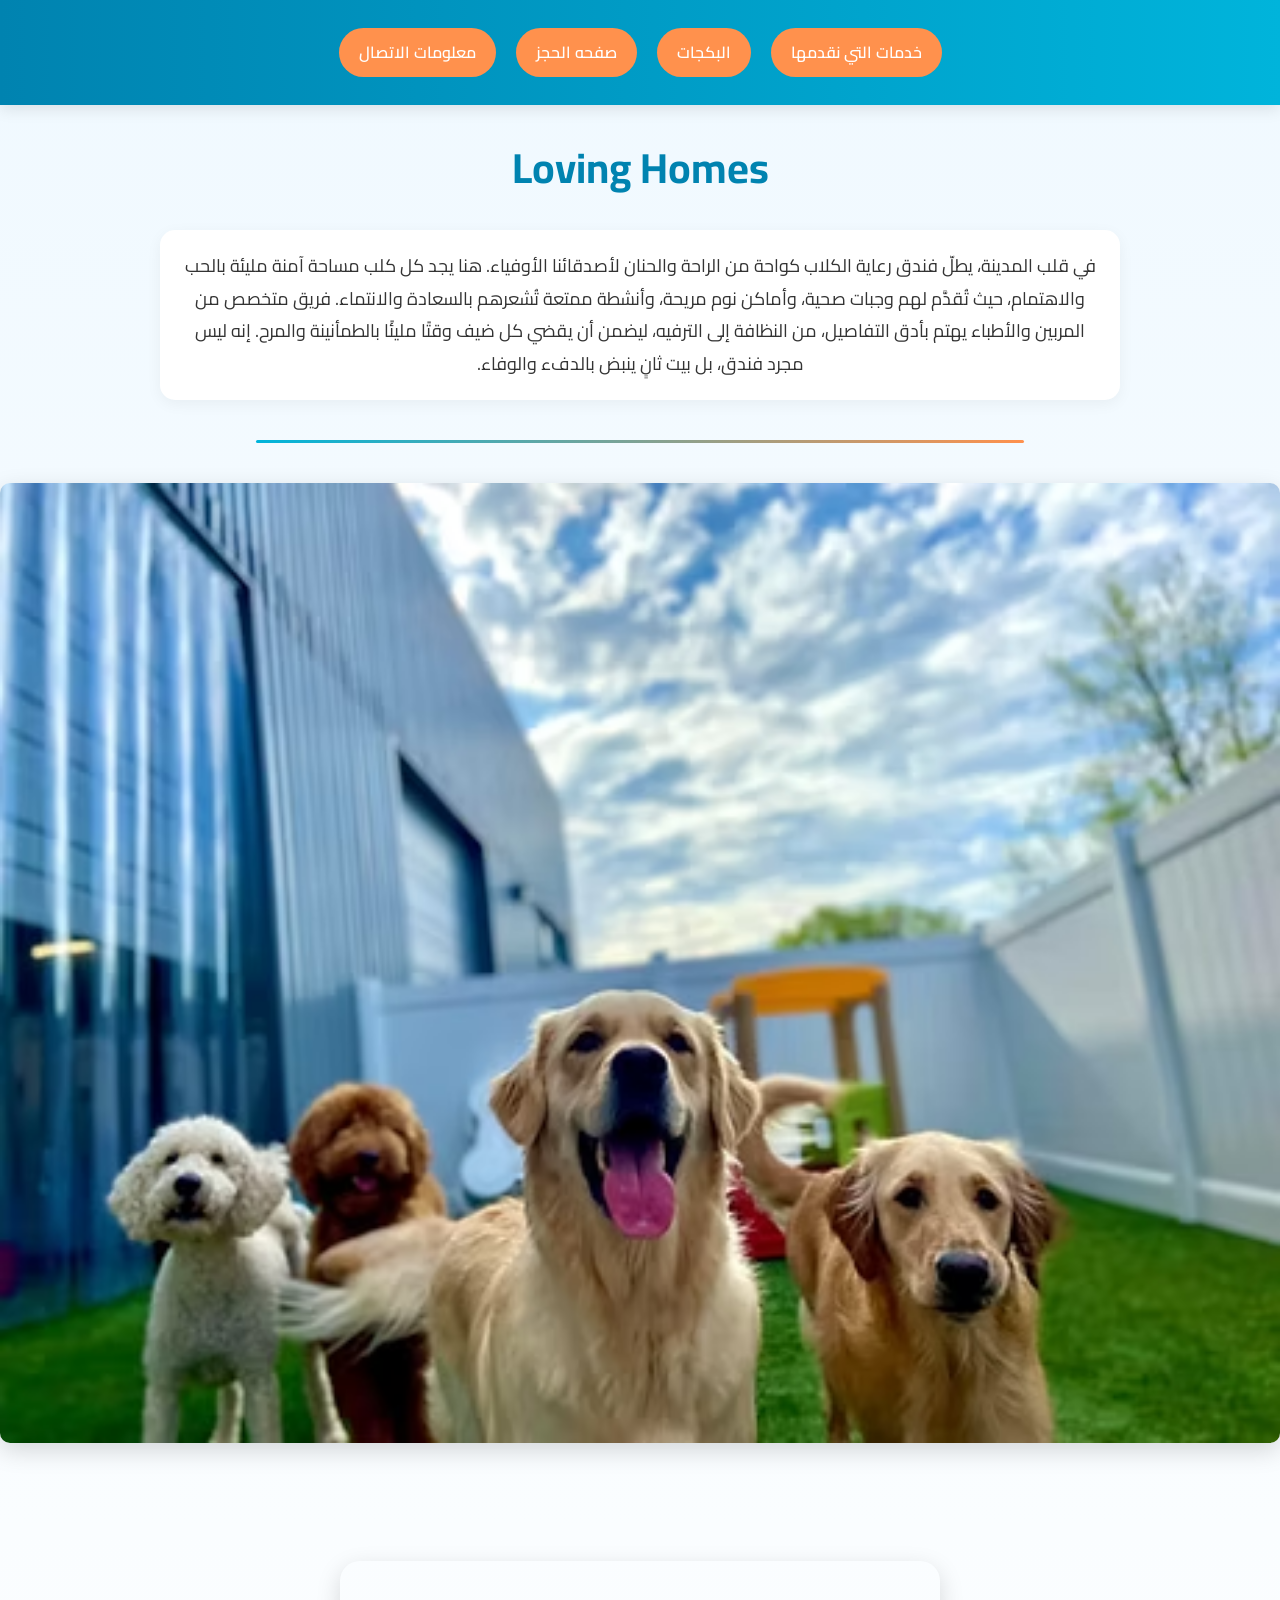
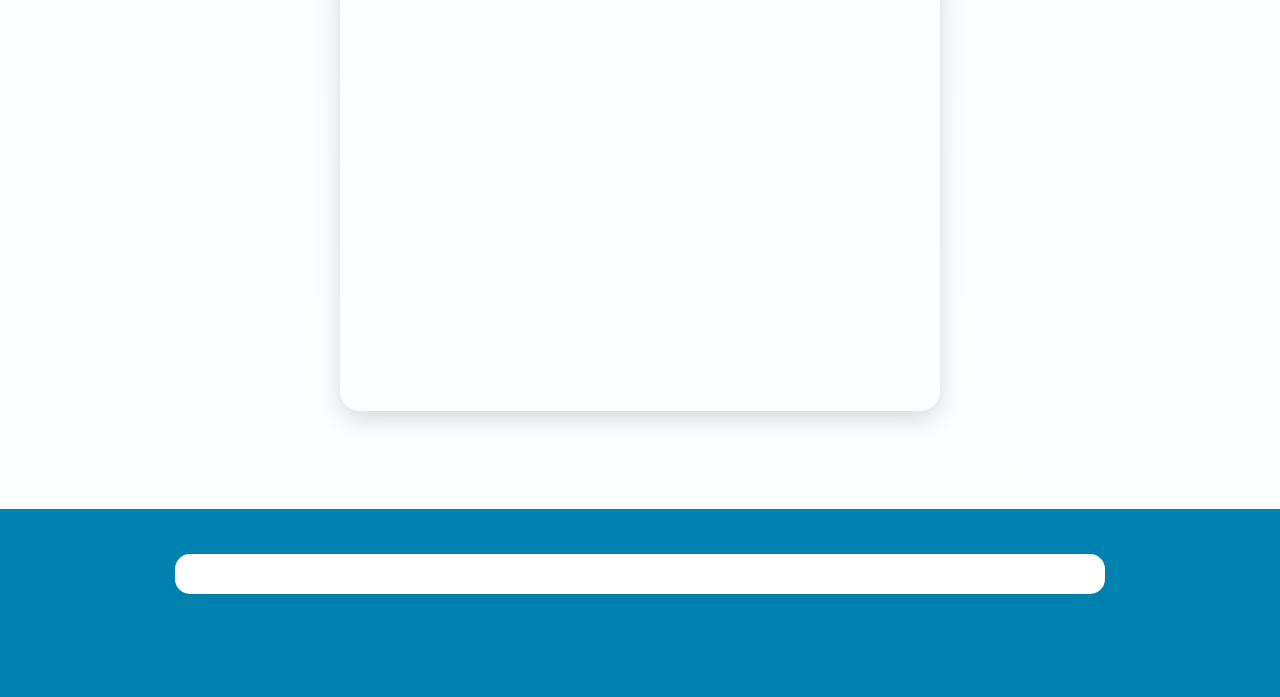
<file: index.html>
<!DOCTYPE html>
<html lang="ar"dir="rtl"> 
    <head>
        <link href="https://fonts.googleapis.com/css2?family=Cairo:wght@400;600;700&display=swap" rel="stylesheet">
<link rel="stylesheet" href="style.css">
        <meta charset="UTF-8">
    <meta name="viewport" content="width=device-width,initial-scale=1.0">
    <meta name="descriptian"content="نهتم بحيوانك">
    <meta name="Keywords"content="كل ما يلزم حيوانك">
    <meta name="author"content="saja">
    <title>الصفحه الرئيسيه</title>
    <link rel="stylesheet" res="style.css">
    </head>
    <body>
        <header>
           
            <nav>
        
                
                
<a href="room.html">خدمات التي نقدمها</a>

<a href="about.html"> البكجات </a>


<a href="boking.html">صفحه الحجز</a>

<a href="stcs.html"> معلومات الاتصال</a>
            </nav>
            
        </header>
<h1> Loving Homes</h1>
<p>
في قلب المدينة، يطلّ فندق رعاية الكلاب كواحة من الراحة والحنان لأصدقائنا الأوفياء. هنا يجد كل كلب مساحة آمنة مليئة بالحب والاهتمام، حيث تُقدَّم لهم وجبات صحية، وأماكن نوم مريحة، وأنشطة ممتعة تُشعرهم بالسعادة والانتماء. فريق متخصص من المربين والأطباء يهتم بأدق التفاصيل، من النظافة إلى الترفيه، ليضمن أن يقضي كل ضيف وقتًا مليئًا بالطمأنينة والمرح. إنه ليس مجرد فندق، بل بيت ثانٍ ينبض بالدفء والوفاء.
<hr>

<div class="slideshow-container">
    <img src=" كلاب.webp" alt="كلاب">
    <img src="كلاب2.avif" alt="كلاب2">
    <img src="كلاب3.jpg" alt="كلاب3">
</div>
<br>
<br><iframe src="https://www.google.com/maps/embed?pb=!1m18!1m12!1m3!1d944655.1823773517!2d113.47994635276287!3d22.351389419521244!2m3!1f0!2f0!3f0!3m2!1i1024!2i768!4f13.1!3m3!1m2!1s0x3403e2eda332980f%3A0xf08ab3badbeac97c!2sHong%20Kong!5e0!3m2!1sen!2sjo!4v1772530108064!5m2!1sen!2sjo" width="600" height="450" style="border:0;" allowfullscreen="" loading="lazy" referrerpolicy="no-referrer-when-downgrade"></iframe><br>


<footer>
    <p></p>
    <br>
    <a href="#"></a>
    <br>
    <a href="#"></a>
    


    <script src="script.js"></script>

</body>
</html>
</file>
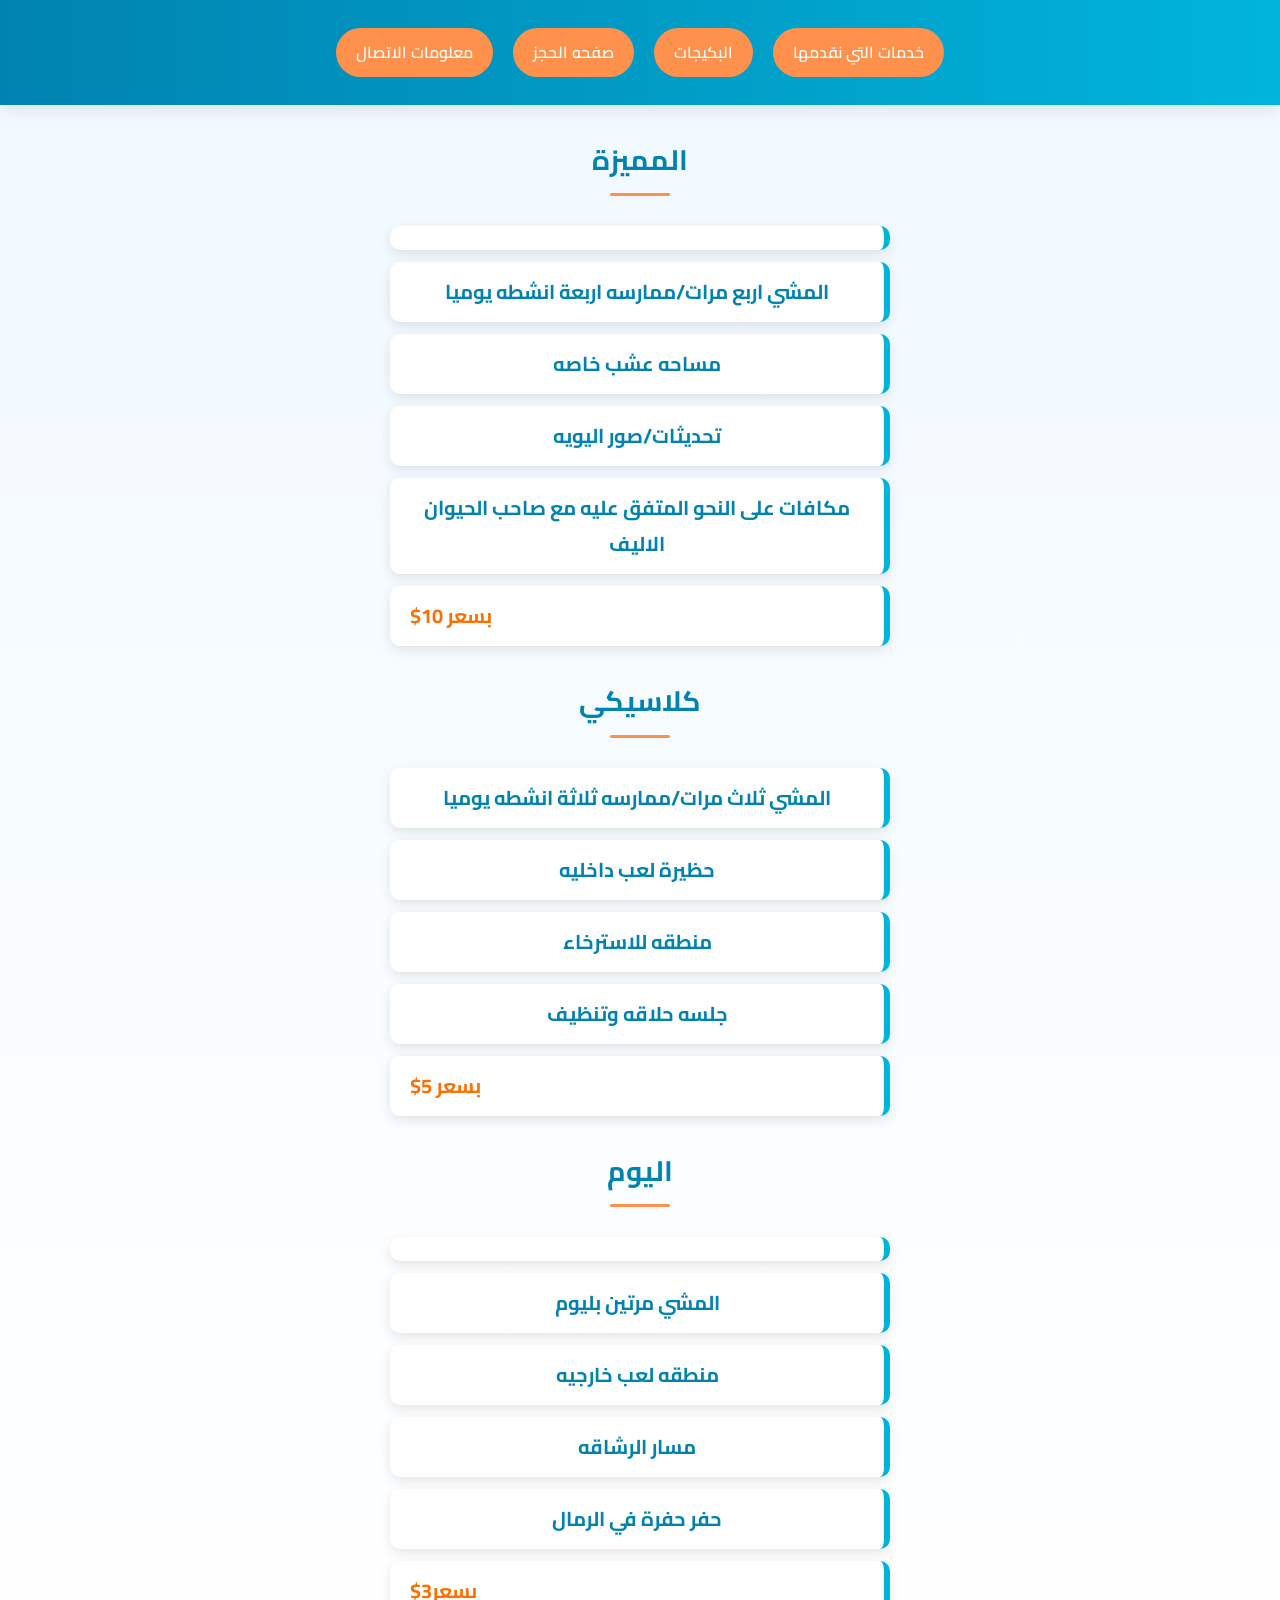
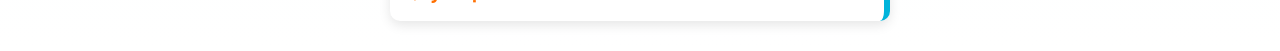
<file: about.html>
<!DOCTYPE html>
<html lang="ar"dir="rtl"> 
    <head>
        <link href="https://fonts.googleapis.com/css2?family=Cairo:wght@400;600;700&display=swap" rel="stylesheet">
<link rel="stylesheet" href="style.css">
        <meta charset="UTF-8">
    <meta name="viewport" content="width=device-width,initial-scale=1.0">
    <meta name="descriptian"content="هذا الموقع لفندق جذاب و مريح">
    <meta name="Keywords"content="مريح،ساحر،جذاب،استجمام">
    <meta name="author"content="saja">
    <title>اعرف عنا</title>
    <link rel="style" res="style.css">
    </head>
    <body>
         <header>
           
            <nav>
        
                
                
<a href="room.html">خدمات التي نقدمها</a>

<a href="about.html"> البكيجات </a>


<a href="boking.html">صفحه الحجز</a>

<a href="stcs.html"> معلومات الاتصال</a>
            </nav>
            
        </header>
      
     
     
        <h2>المميزة</h2>
<ul class="package">
   <li>
    <li>المشي اربع مرات/ممارسه اربعة انشطه يوميا</li>
            <li>مساحه عشب خاصه</li>
            <li>تحديثات/صور اليويه</li>
            <li>مكافات على النحو المتفق عليه مع صاحب الحيوان الاليف</li>
            <li>بسعر 10$</li>
   </li>
</ul>
            
        
        <h2>كلاسيكي</h2>
<ul class="package">
   <li>المشي ثلاث مرات/ممارسه ثلاثة انشطه يوميا</li>
            <li>حظيرة لعب داخليه</li>
            <li>منطقه للاسترخاء</li>
            <li>جلسه حلاقه وتنظيف</li>
            <li>بسعر 5$</li></li>

            
        </ul>
        <h2>اليوم</h2>
<ul class="package">
   <li><li>المشي مرتين بليوم</li>
        <li>منطقه لعب خارجيه</li>
        <li>مسار الرشاقه</li>
        <li>حفر حفرة في الرمال</li>
        <li>بسعر3$</li></li>
</ul>

        
     
        <script src="script.js"></script>
    </body>
    <html>
</file>
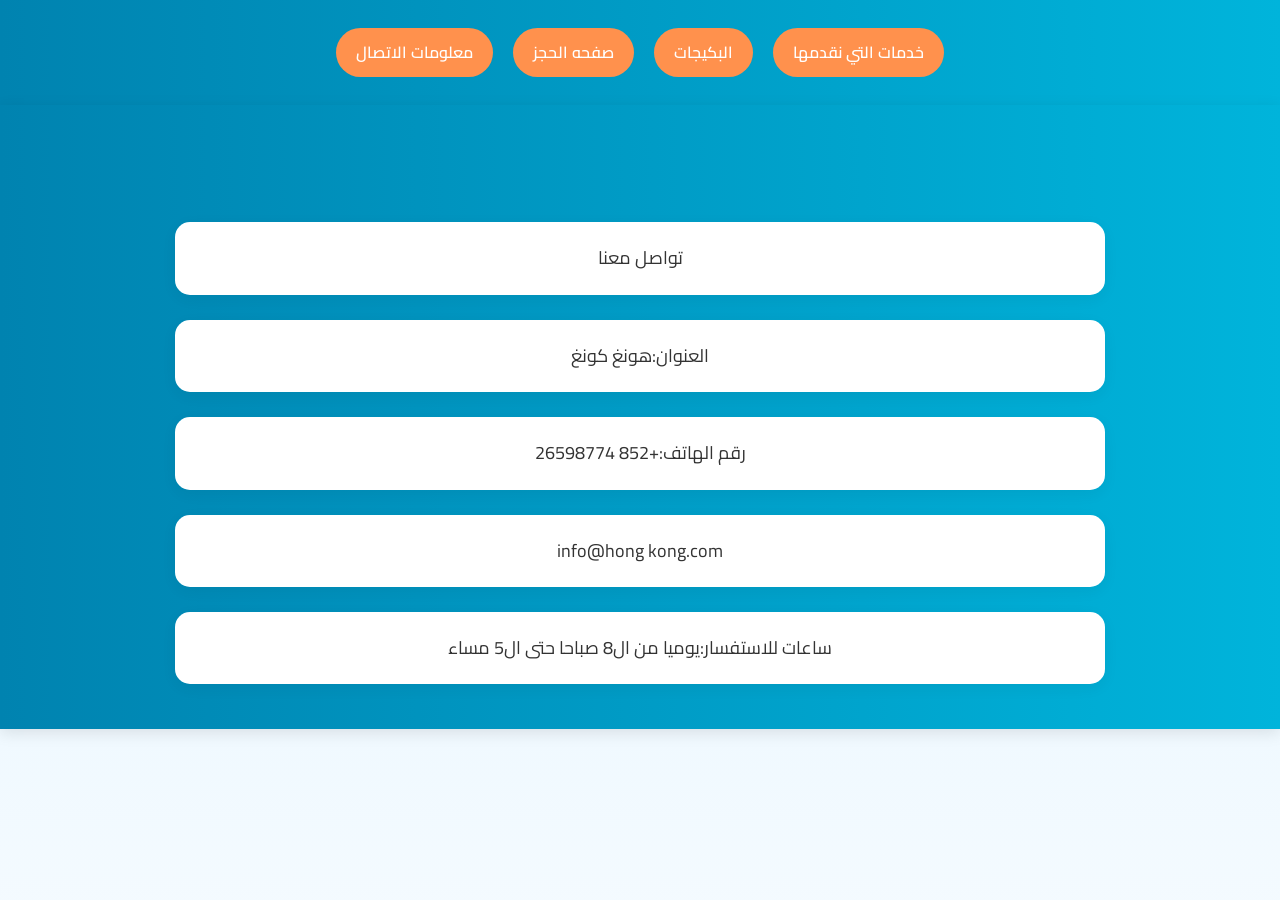
<file: stcs.html>
<!DOCTYPE html>
<html lang="ar"dir="rtl"> 
    <head>
        <link href="https://fonts.googleapis.com/css2?family=Cairo:wght@400;600;700&display=swap" rel="stylesheet">
<link rel="stylesheet" href="style.css">
        <meta charset="UTF-8">
    <meta name="viewport" content="width=device-width,initial-scale=1.0">
    <meta name="descriptian"content="نهتم بحيوانك">
    <meta name="Keywords"content="كل ما يلزم حيوانك">
    <meta name="author"content="saja">
    <title>الصفحه الرئيسيه</title>
    <link rel="stylesheet" res="style.css">
    </head>
    <body>
        <header>
           
            <nav>
        
                
                
<a href="room.html">خدمات التي نقدمها</a>

<a href="about.html"> البكيجات </a>


<a href="boking.html">صفحه الحجز</a>

<a href="stcs.html"> معلومات الاتصال</a>
            </nav>
            
        </header> 
        <header>
            <h3></h3>
            <nav>
                <br>
               
                <br>
        <p>تواصل معنا</p>
        <p>العنوان:هونغ كونغ</p>
        <p>رقم الهاتف:+852 26598774</p>
        <p>info@hong kong.com</p>
        <p>ساعات للاستفسار:يوميا من ال8 صباحا حتى ال5 مساء</p>
        
    </body>
</file>
<file: style.css>
/* إعدادات عامة */
* {
    margin: 0;
    padding: 0;
    box-sizing: border-box;
}

body {
    font-family: 'Cairo', sans-serif;
    background: linear-gradient(to bottom, #f0f9ff, #ffffff);
    color: #333;
    line-height: 1.8;
    direction: rtl;
}

/* الهيدر */
header {
    background: linear-gradient(to left, #00b4db, #0083b0);
    padding: 25px;
    text-align: center;
    box-shadow: 0 4px 15px rgba(0,0,0,0.1);
}

/* روابط التنقل */
nav a {
    display: inline-block;
    margin: 8px;
    padding: 12px 25px;
    text-decoration: none;
    color: white;
    background: #ff914d;
    border-radius: 30px;
    font-weight: 600;
    transition: all 0.3s ease;
}

nav a:hover {
    background: #ff6f00;
    transform: translateY(-3px);
    box-shadow: 0 6px 15px rgba(0,0,0,0.2);
}

/* العناوين */
h1 {
    text-align: center;
    margin-top: 25px;
    font-size: 42px;
    color: #0083b0;
}

h3 {
    text-align: center;
    margin-top: 15px;
    color: #555;
}

/* الفقرة */
p {
    width: 75%;
    margin: 25px auto;
    font-size: 18px;
    text-align: center;
    background: white;
    padding: 20px;
    border-radius: 15px;
    box-shadow: 0 4px 15px rgba(0,0,0,0.05);
}

/* الصورة */
img {
    display: block;
    margin: 30px auto;
    width: 65%;
    border-radius: 20px;
    box-shadow: 0 8px 25px rgba(0,0,0,0.15);
    transition: transform 0.4s ease;
}

img:hover {
    transform: scale(1.03);
}

/* الخريطة */
iframe {
    display: block;
    margin: 30px auto;
    border-radius: 20px;
    box-shadow: 0 8px 25px rgba(0,0,0,0.15);
}

/* خط فاصل */
hr {
    width: 60%;
    margin: 40px auto;
    border: none;
    height: 3px;
    background: linear-gradient(to right, #00b4db, #ff914d);
    border-radius: 5px;
}

/* الفوتر */
footer {
    background: #0083b0;
    color: white;
    text-align: center;
    padding: 25px;
    margin-top: 40px;
}

/* تأثير دخول ناعم */
body {
    animation: fadeIn 1.2s ease-in;
}

@keyframes fadeIn {
    from {opacity: 0;}
    to {opacity: 1;}
}

/* تحسين للموبايل */
@media (max-width: 768px) {
    p {
        width: 90%;
    }

    img {
        width: 90%;
    }

    iframe {
        width: 95%;
        height: 300px;
    }
}
/* رابط الرجوع للصفحة الرئيسية */
body > a {
    display: inline-block;
    margin: 20px;
    padding: 10px 20px;
    background: #0083b0;
    color: white;
    text-decoration: none;
    border-radius: 25px;
    font-weight: 600;
    transition: 0.3s;
}

body > a:hover {
    background: #00b4db;
    transform: translateY(-3px);
}

/* تنسيق عناوين البكجات */
ol {
    list-style: none;
    text-align: center;
    margin-top: 40px;
}

ol li {
    font-size: 28px;
    font-weight: 700;
    color: #0083b0;
    margin-bottom: 15px;
}

/* صندوق تفاصيل البكج */
u {
    display: block;
    width: 70%;
    margin: 0 auto 40px auto;
    padding: 25px;
    background: white;
    border-radius: 20px;
    box-shadow: 0 8px 25px rgba(0,0,0,0.08);
    text-decoration: none;
    transition: 0.3s;
}

u:hover {
    transform: translateY(-5px);
}

/* عناصر القائمة داخل البكج */
u li {
    list-style: none;
    padding: 8px 0;
    font-size: 17px;
    border-bottom: 1px solid #eee;
}

u li:last-child {
    border-bottom: none;
    font-weight: bold;
    color: #ff6f00;
    font-size: 20px;
}

/* تحسين للموبايل */
@media (max-width: 768px) {
    u {
        width: 90%;
    }
}
..slideshow-container {
    max-width: 700px;
    margin: 20px auto;
    position: relative;
}

.slideshow-container img {
    width :100%;
    display: none;
    border-radius: 10px;
    box-shadow: 0 8px 25px rgba(0,0,0,0.15);
}
/* إعدادات عامة */
* {
    margin: 0;
    padding: 0;
    box-sizing: border-box;
}

body {
    font-family: 'Cairo', sans-serif;
    background: linear-gradient(to bottom, #f0f9ff, #ffffff);
    color: #333;
    line-height: 1.8;
    direction: rtl;
}

/* الهيدر */
header {
    background: linear-gradient(to left, #00b4db, #0083b0);
    padding: 20px;
    text-align: center;
    box-shadow: 0 4px 15px rgba(0,0,0,0.1);
}

/* روابط التنقل */
nav a {
    display: inline-block;
    margin: 8px;
    padding: 10px 20px;
    text-decoration: none;
    color: white;
    background: #ff914d;
    border-radius: 25px;
    font-weight: 600;
    transition: all 0.3s ease;
}

nav a:hover {
    background: #ff6f00;
    transform: translateY(-3px);
    box-shadow: 0 6px 15px rgba(0,0,0,0.2);
}

/* العناوين */
h2 {
    text-align: center;
    margin: 30px 0 20px 0;
    font-size: 28px;
    color: #0083b0;
    position: relative;
}

h2::after {
    content: "";
    display: block;
    width: 60px;
    height: 3px;
    background: #ff914d;
    margin: 8px auto 0;
    border-radius: 5px;
}

/* القوائم */
ul.package {
    list-style: none;
    padding: 0;
    max-width: 700px;
    margin: 0 auto 40px auto;
}

ul.package li {
    background: #fff;
    margin: 12px 0;
    padding: 14px 20px;
    border-radius: 10px;
    box-shadow: 0 4px 10px rgba(0,0,0,0.1);
    transition: transform 0.3s ease, background 0.3s ease;
    border-right: 5px solid #00b4db;
}

ul.package li:hover {
    transform: translateX(-5px);
    background: #f0f8ff;
}

/* الفوتر */
footer {
    background: #0083b0;
    color: white;
    text-align: center;
    padding: 20px;
    margin-top: 40px;
}

/* تأثير دخول ناعم */
body {
    animation: fadeIn 1.2s ease-in;
}

@keyframes fadeIn {
    from {opacity: 0;}
    to {opacity: 1;}
}

/* تحسين للموبايل */
@media (max-width: 768px) {
    ul.package {
        width: 90%;
    }

    nav a {
        padding: 8px 15px;
        margin: 5px;
    }
}
/* إعدادات عامة */
* {
    margin: 0;
    padding: 0;
    box-sizing: border-box;
}

body {
    font-family: 'Cairo', sans-serif;
    background: linear-gradient(to bottom, #f0f9ff, #ffffff);
    color: #333;
    line-height: 1.8;
    direction: rtl;
}

/* الهيدر */
header {
    background: linear-gradient(to left, #00b4db, #0083b0);
    padding: 20px;
    text-align: center;
    box-shadow: 0 4px 15px rgba(0,0,0,0.1);
}

/* روابط التنقل */
nav a {
    display: inline-block;
    margin: 8px;
    padding: 10px 20px;
    text-decoration: none;
    color: white;
    background: #ff914d;
    border-radius: 25px;
    font-weight: 600;
    transition: all 0.3s ease;
}

nav a:hover {
    background: #ff6f00;
    transform: translateY(-3px);
    box-shadow: 0 6px 15px rgba(0,0,0,0.2);
}

/* العناوين */
h2 {
    text-align: center;
    margin: 30px 0 20px 0;
    font-size: 28px;
    color: #0083b0;
    position: relative;
}

h2::after {
    content: "";
    display: block;
    width: 60px;
    height: 3px;
    background: #ff914d;
    margin: 8px auto 0;
    border-radius: 5px;
}

/* القوائم (البكجات) */
ul.package {
    list-style: none;
    padding: 0;
    max-width: 700px;
    margin: 0 auto 40px auto;
}

ul.package li {
    background: #fff;
    margin: 12px 0;
    padding: 14px 20px;
    border-radius: 12px;
    box-shadow: 0 4px 12px rgba(0,0,0,0.1);
    transition: transform 0.3s ease, background 0.3s ease;
    border-right: 6px solid #00b4db;
    font-size: 18px;
}

ul.package li:hover {
    transform: translateX(-5px);
    background: #f0f8ff;
}

/* السعر */
ul.package li:last-child {
    font-weight: bold;
    color: #ff6f00;
    font-size: 20px;
    text-align: left;
}

/* الفوتر */
footer {
    background: #0083b0;
    color: white;
    text-align: center;
    padding: 20px;
    margin-top: 40px;
}

/* تأثير دخول ناعم */
body {
    animation: fadeIn 1.2s ease-in;
}

@keyframes fadeIn {
    from {opacity: 0;}
    to {opacity: 1;}
}

/* تحسين للموبايل */
@media (max-width: 768px) {
    ul.package {
        width: 90%;
    }

    nav a {
        padding: 8px 15px;
        margin: 5px;
    }
}
/* إعدادات عامة */
* {
    margin: 0;
    padding: 0;
    box-sizing: border-box;
}

body {
    font-family: 'Cairo', sans-serif;
    background: linear-gradient(to bottom, #f0f9ff, #ffffff);
    color: #333;
    line-height: 1.8;
    direction: rtl;
}

/* الهيدر */
header {
    background: linear-gradient(to left, #00b4db, #0083b0);
    padding: 20px;
    text-align: center;
    box-shadow: 0 4px 15px rgba(0,0,0,0.1);
}

/* روابط التنقل */
nav a {
    display: inline-block;
    margin: 8px;
    padding: 10px 20px;
    text-decoration: none;
    color: white;
    background: #ff914d;
    border-radius: 25px;
    font-weight: 600;
    transition: all 0.3s ease;
}

nav a:hover {
    background: #ff6f00;
    transform: translateY(-3px);
    box-shadow: 0 6px 15px rgba(0,0,0,0.2);
}

/* العناوين */
h2 {
    text-align: center;
    margin: 30px 0 20px 0;
    font-size: 28px;
    color: #0083b0;
    position: relative;
}

h2::after {
    content: "";
    display: block;
    width: 60px;
    height: 3px;
    background: #ff914d;
    margin: 8px auto 0;
    border-radius: 5px;
}

/* القوائم (البكجات) */
ul.package {
    list-style: none;
    padding: 0;
    max-width: 700px;
    margin: 0 auto 40px auto;
}

ul.package li {
    background: #fff;
    margin: 12px 0;
    padding: 14px 20px;
    border-radius: 12px;
    box-shadow: 0 4px 12px rgba(0,0,0,0.1);
    transition: transform 0.3s ease, background 0.3s ease;
    border-right: 6px solid #00b4db;
    font-size: 18px;
}

ul.package li:hover {
    transform: translateX(-5px);
    background: #f0f8ff;
}

/* السعر */
ul.package li:last-child {
    font-weight: bold;
    color: #ff6f00;
    font-size: 20px;
    text-align: left;
}

/* الفوتر */
footer {
    background: #0083b0;
    color: white;
    text-align: center;
    padding: 20px;
    margin-top: 40px;
}

/* تأثير دخول ناعم */
body {
    animation: fadeIn 1.2s ease-in;
}

@keyframes fadeIn {
    from {opacity: 0;}
    to {opacity: 1;}
}

/* تحسين للموبايل */
@media (max-width: 768px) {
    ul.package {
        width: 90%;
    }

    nav a {
        padding: 8px 15px;
        margin: 5px;
    }
}
/* إعدادات عامة */
* {
    margin: 0;
    padding: 0;
    box-sizing: border-box;
}

body {
    font-family: 'Cairo', sans-serif;
    background: linear-gradient(to bottom, #f0f9ff, #ffffff);
    color: #333;
    line-height: 1.8;
    direction: rtl;
}

/* الهيدر */
header {
    background: linear-gradient(to left, #00b4db, #0083b0);
    padding: 20px;
    text-align: center;
    box-shadow: 0 4px 15px rgba(0,0,0,0.1);
}

/* روابط التنقل */
nav a {
    display: inline-block;
    margin: 8px;
    padding: 10px 20px;
    text-decoration: none;
    color: white;
    background: #ff914d;
    border-radius: 25px;
    font-weight: 600;
    transition: all 0.3s ease;
}

nav a:hover {
    background: #ff6f00;
    transform: translateY(-3px);
    box-shadow: 0 6px 15px rgba(0,0,0,0.2);
}

/* العناوين */
h2 {
    text-align: center;
    margin: 30px 0 20px 0;
    font-size: 28px;
    color: #0083b0;
    position: relative;
}

h2::after {
    content: "";
    display: block;
    width: 60px;
    height: 3px;
    background: #ff914d;
    margin: 8px auto 0;
    border-radius: 5px;
}

/* القوائم (البكجات) */
ul.package {
    list-style: none;
    padding: 0;
    max-width: 700px;
    margin: 0 auto 40px auto;
}

ul.package li {
    background: #fff;
    margin: 12px 0;
    padding: 14px 20px;
    border-radius: 12px;
    box-shadow: 0 4px 12px rgba(0,0,0,0.1);
    transition: transform 0.3s ease, background 0.3s ease;
    border-right: 6px solid #00b4db;
    font-size: 18px;
}

ul.package li:hover {
    transform: translateX(-5px);
    background: #f0f8ff;
}

/* السعر */
ul.package li:last-child {
    font-weight: bold;
    color: #ff6f00;
    font-size: 20px;
    text-align: left;
}

/* الفوتر */
footer {
    background: #0083b0;
    color: white;
    text-align: center;
    padding: 20px;
    margin-top: 40px;
}

/* تأثير دخول ناعم */
body {
    animation: fadeIn 1.2s ease-in;
}

@keyframes fadeIn {
    from {opacity: 0;}
    to {opacity: 1;}
}

/* تحسين للموبايل */
@media (max-width: 768px) {
    ul.package {
        width: 90%;
    }

    nav a {
        padding: 8px 15px;
        margin: 5px;
    }
}
/* إعدادات عامة */
* {
    margin: 0;
    padding: 0;
    box-sizing: border-box;
}

body {
    font-family: 'Cairo', sans-serif;
    background: linear-gradient(to bottom, #f0f9ff, #ffffff);
    color: #333;
    line-height: 1.8;
    direction: rtl;
}

/* الهيدر */
header {
    background: linear-gradient(to left, #00b4db, #0083b0);
    padding: 20px;
    text-align: center;
    box-shadow: 0 4px 15px rgba(0,0,0,0.1);
}

/* روابط التنقل */
nav a {
    display: inline-block;
    margin: 8px;
    padding: 10px 20px;
    text-decoration: none;
    color: white;
    background: #ff914d;
    border-radius: 25px;
    font-weight: 600;
    transition: all 0.3s ease;
}

nav a:hover {
    background: #ff6f00;
    transform: translateY(-3px);
    box-shadow: 0 6px 15px rgba(0,0,0,0.2);
}

/* العناوين */
h2 {
    text-align: center;
    margin: 30px 0 20px 0;
    font-size: 28px;
    color: #0083b0;
    position: relative;
}

h2::after {
    content: "";
    display: block;
    width: 60px;
    height: 3px;
    background: #ff914d;
    margin: 8px auto 0;
    border-radius: 5px;
}

/* القوائم (البكجات) */
ul.package {
    list-style: none;
    padding: 0;
    max-width: 700px;
    margin: 0 auto 40px auto;
}

ul.package li {
    background: #fff;
    margin: 12px 0;
    padding: 14px 20px;
    border-radius: 12px;
    box-shadow: 0 4px 12px rgba(0,0,0,0.1);
    transition: transform 0.3s ease, background 0.3s ease;
    border-right: 6px solid #00b4db;
    font-size: 18px;
}

ul.package li:hover {
    transform: translateX(-5px);
    background: #f0f8ff;
}

/* السعر */
ul.package li:last-child {
    font-weight: bold;
    color: #ff6f00;
    font-size: 20px;
    text-align: left;
}

/* الفوتر */
footer {
    background: #0083b0;
    color: white;
    text-align: center;
    padding: 20px;
    margin-top: 40px;
}

/* تأثير دخول ناعم */
body {
    animation: fadeIn 1.2s ease-in;
}

@keyframes fadeIn {
    from {opacity: 0;}
    to {opacity: 1;}
}

/* تحسين للموبايل */
@media (max-width: 768px) {
    ul.package {
        width: 90%;
    }

    nav a {
        padding: 8px 15px;
        margin: 5px;
    }
}
/* إعدادات عامة */
* {
    margin: 0;
    padding: 0;
    box-sizing: border-box;
}

body {
    font-family: 'Cairo', sans-serif;
    background: linear-gradient(to bottom, #f0f9ff, #ffffff);
    color: #333;
    line-height: 1.8;
    direction: rtl;
}

/* الهيدر */
header {
    background: linear-gradient(to left, #00b4db, #0083b0);
    padding: 20px;
    text-align: center;
    box-shadow: 0 4px 15px rgba(0,0,0,0.1);
}

/* روابط التنقل */
nav a {
    display: inline-block;
    margin: 8px;
    padding: 10px 20px;
    text-decoration: none;
    color: white;
    background: #ff914d;
    border-radius: 25px;
    font-weight: 600;
    transition: all 0.3s ease;
}

nav a:hover {
    background: #ff6f00;
    transform: translateY(-3px);
    box-shadow: 0 6px 15px rgba(0,0,0,0.2);
}

/* عنوان صفحة الحجز */
ul.package {
    list-style: none;
    padding: 0;
    max-width: 500px;
    margin: 30px auto;
}

ul.package li {
    background: #fff;
    padding: 12px 20px;
    border-radius: 10px;
    box-shadow: 0 4px 12px rgba(0,0,0,0.1);
    font-size: 20px;
    font-weight: bold;
    text-align: center;
    color: #0083b0;
}

/* النموذج */
form {
    max-width: 600px;
    margin: 30px auto;
    background: #fff;
    padding: 25px;
    border-radius: 15px;
    box-shadow: 0 6px 20px rgba(0,0,0,0.08);
}

form label {
    display: block;
    margin: 12px 0 6px;
    font-weight: 600;
    color: #0083b0;
}

form input[type="text"],
form input[type="email"],
form input[type="textarea"] {
    width: 100%;
    padding: 10px;
    border: 1px solid #ccc;
    border-radius: 8px;
    margin-bottom: 15px;
    transition: border 0.3s ease;
}

form input[type="text"]:focus,
form input[type="email"]:focus,
form input[type="textarea"]:focus {
    border: 1px solid #00b4db;
    outline: none;
}

/* الراديو */
form input[type="radio"] {
    margin: 0 5px;
}

/* زر الإرسال */
form input[type="button"] {
    display: block;
    width: 100%;
    padding: 12px;
    background: #ff914d;
    color: white;
    border: none;
    border-radius: 25px;
    font-size: 18px;
    font-weight: 600;
    cursor: pointer;
    transition: background 0.3s ease, transform 0.2s ease;
}

form input[type="button"]:hover {
    background: #ff6f00;
    transform: translateY(-3px);
}

/* تحسين للموبايل */
@media (max-width: 768px) {
    form {
        width: 90%;
    }
}
</file>
